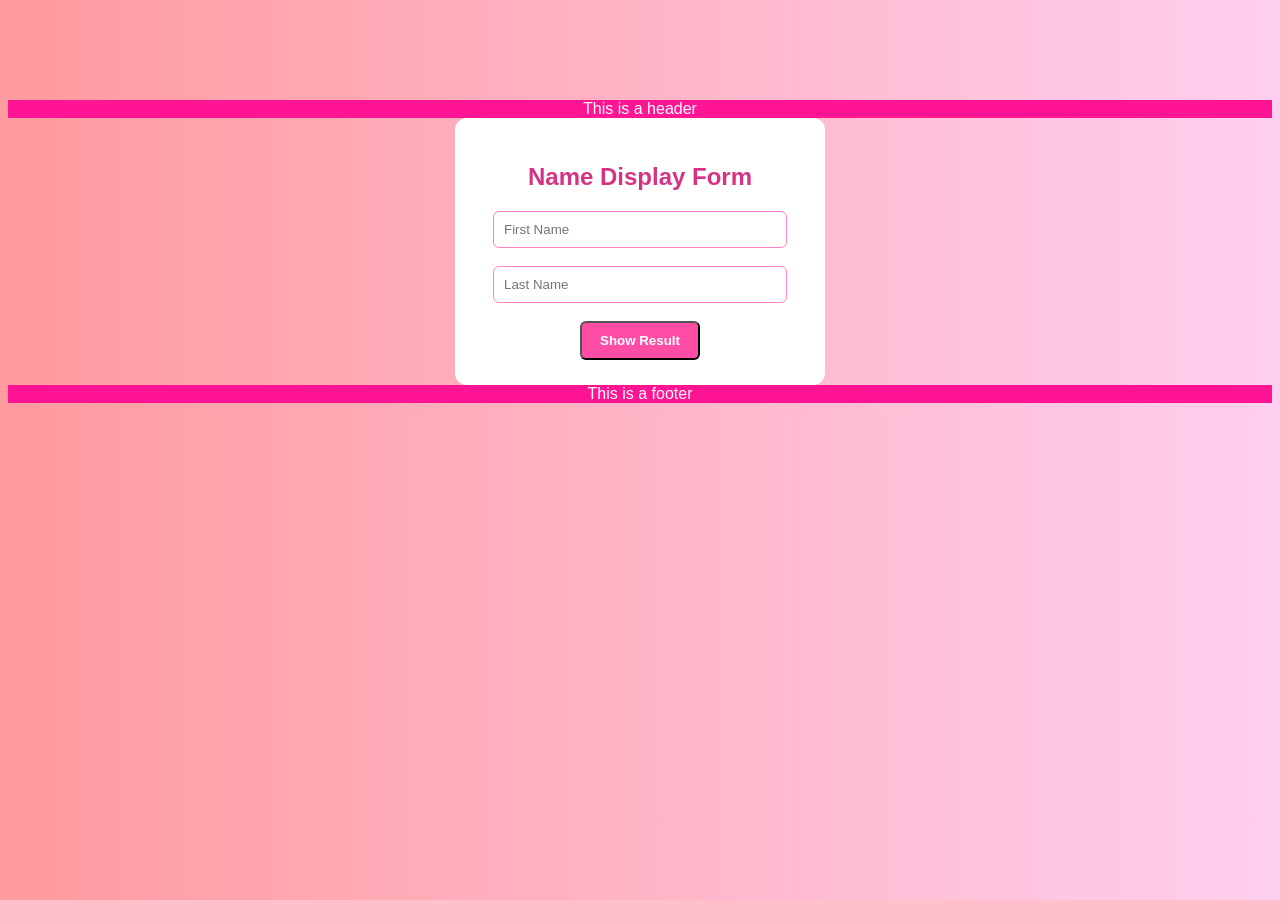
<file: practice2.html/index.html>
<!DOCTYPE html>
<html lang="en">
<head>
    <meta charset="UTF-8">
    <meta name="viewport" content="width=device-width, initial-scale=1.0">
    <title>Document</title>
    <link rel="stylesheet" href="style.css">
</head>
<body>
    <header>
        This is a header</header>
    </header>
    <div class="box">
        <h2>Name Display Form</h2>
        <input type="text" id="firstName" placeholder="First Name">
        <br><br>
        <input type="text" id="lastName" placeholder="Last Name">
        <br><br>

        <button onclick="showResult()">Show Result</button>
    </div>
    <footer>This is a footer</footer>
    <script src="script.js"></script>
</body>
</html>
</file>
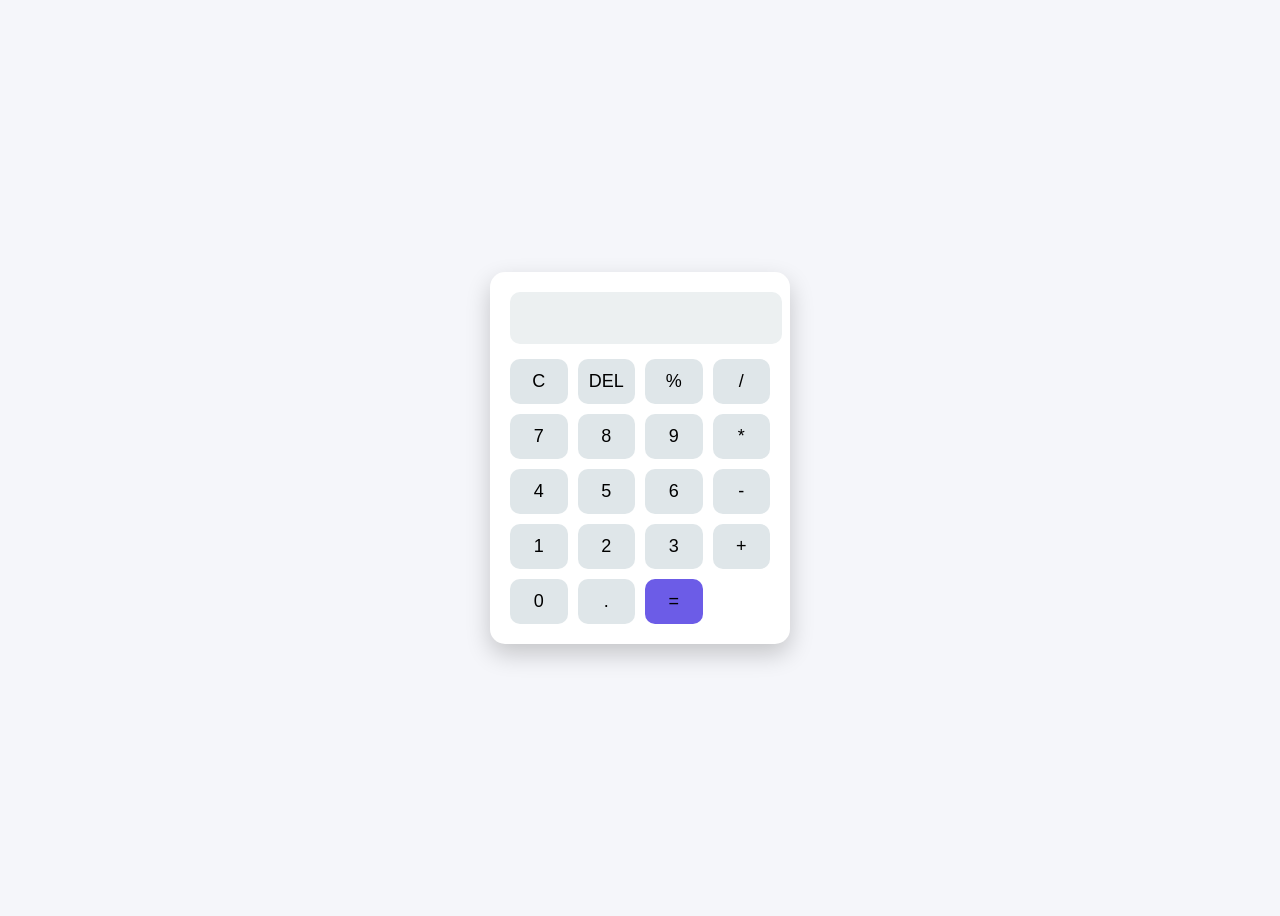
<file: project--4/index.html>
<!DOCTYPE html>
<html lang="en">
<head>
    <meta charset="UTF-8">
    <meta name="viewport" content="width=device-width, initial-scale=1.0">
    <title>Calculator</title>
    <link rel="stylesheet" href="style.css">
</head>
<body>
    <div class="calculator">
        <input type="text" id="display" disabled>

        <div class="buttons">
            <button onclick="clearDisplay()">C</button>
            <button onclick="deleteLast()">DEL</button>
            <button onclick="appendValue('%')">%</button>
            <button onclick="appendValue('/')">/</button>
            <button onclick="appendValue('7')">7</button>
            <button onclick="appendValue('8')">8</button>
            <button onclick="appendValue('9')">9</button>
            <button onclick="appendValue('*')">*</button>
            <button onclick="appendvalue('4')">4</button>
            <button onclick="appendValue('5')">5</button>
            <button onclick="appendValue('6')">6</button>

            <button onclick="appendValue('-')">-</button>
            <button onclick="appendValue('1')">1</button>
            <button onclick="appendvalue('2')">2</button>
            <button onclick="appendValue('3')">3</button>
            <button onclick="appendValue('+')">+</button>
<button onclick="appendValue('0')">0</button>
<button onclick="appendValue('.')">.</button>
<button onclick="calculate()"
class="equal">=</button>
</div>
 </div>
 <script src="script.js"></script>
</body>
</html>
</file>
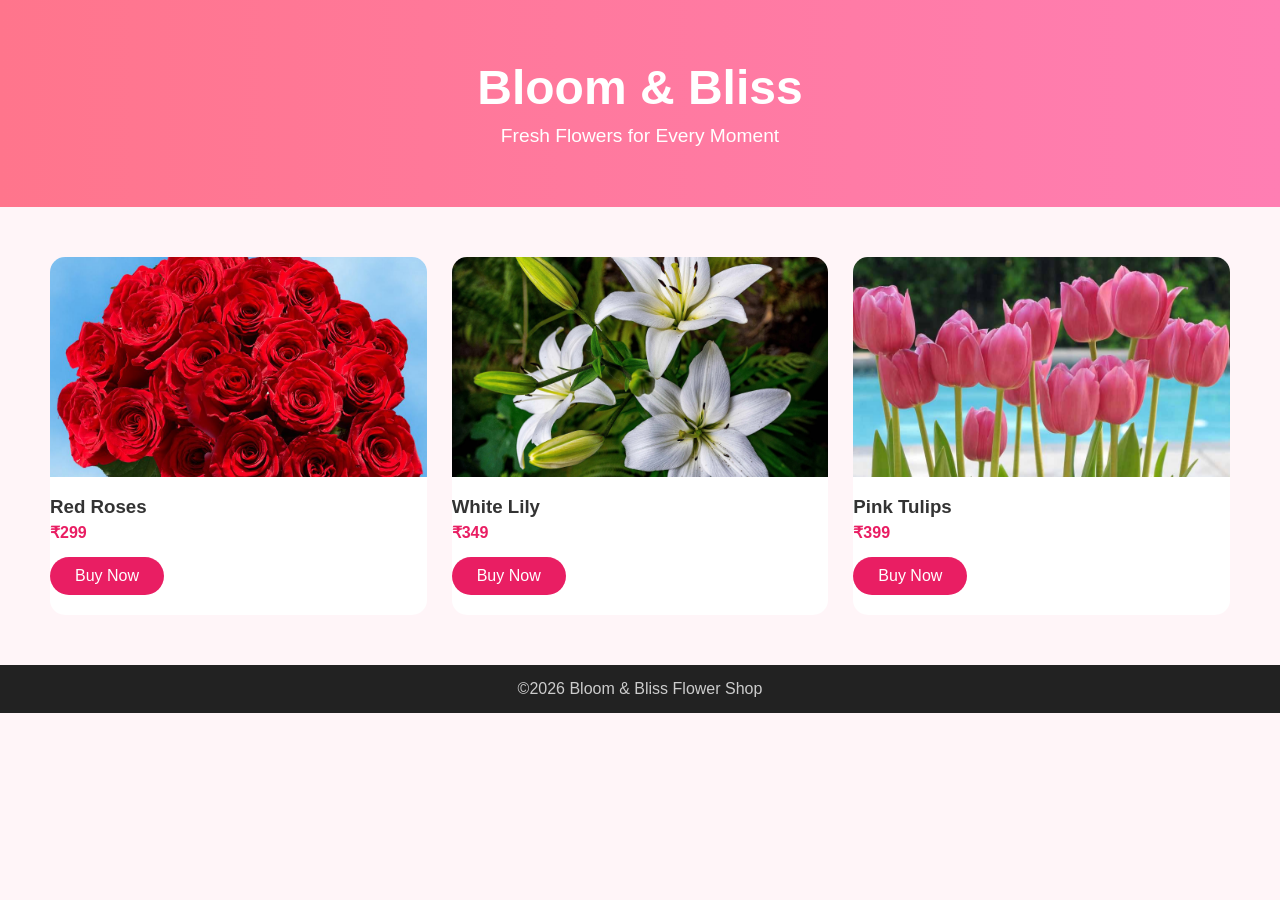
<file: project-1/index.html>
<!DOCTYPE html>
<html lang="en">
<head>
    <meta charset="UTF-8">
    <meta name="viewport" content="width=device-width, initial-scale=1.0">
    <title>Flower Shop</title>
    <link rel="stylesheet" href="style.css">
</head>
<body>
    <header class="hero">
        <h1>Bloom & Bliss</h1>
        <p>Fresh Flowers for Every Moment</p>

    </header>
    <section class="shop">
        <div class="card">
            <img src="image.png" alt="Rose">
            <h3>Red Roses</h3>
            <p class="price">₹299</p>
            <a href="#" class="btn">Buy Now</a>
        </div>

        <div class="card">
            <img src="whiteLily.jpg" alt="Lily">
            <h3>White Lily</h3>
            <p class="price">₹349</p>
            <a href="#" class="btn">Buy Now</a>

        </div>
        <div class="card">
            <img src="tulip.jpg" alt="Tulip">
            <h3>Pink Tulips</h3>
            <p class="price">₹399</p>
            <a href="#" class="btn">Buy Now</a>
        </div>
    </section>

    <footer>
        <p>©️2026 Bloom & Bliss Flower Shop</p>
    </footer>
</body>
</html>
</file>
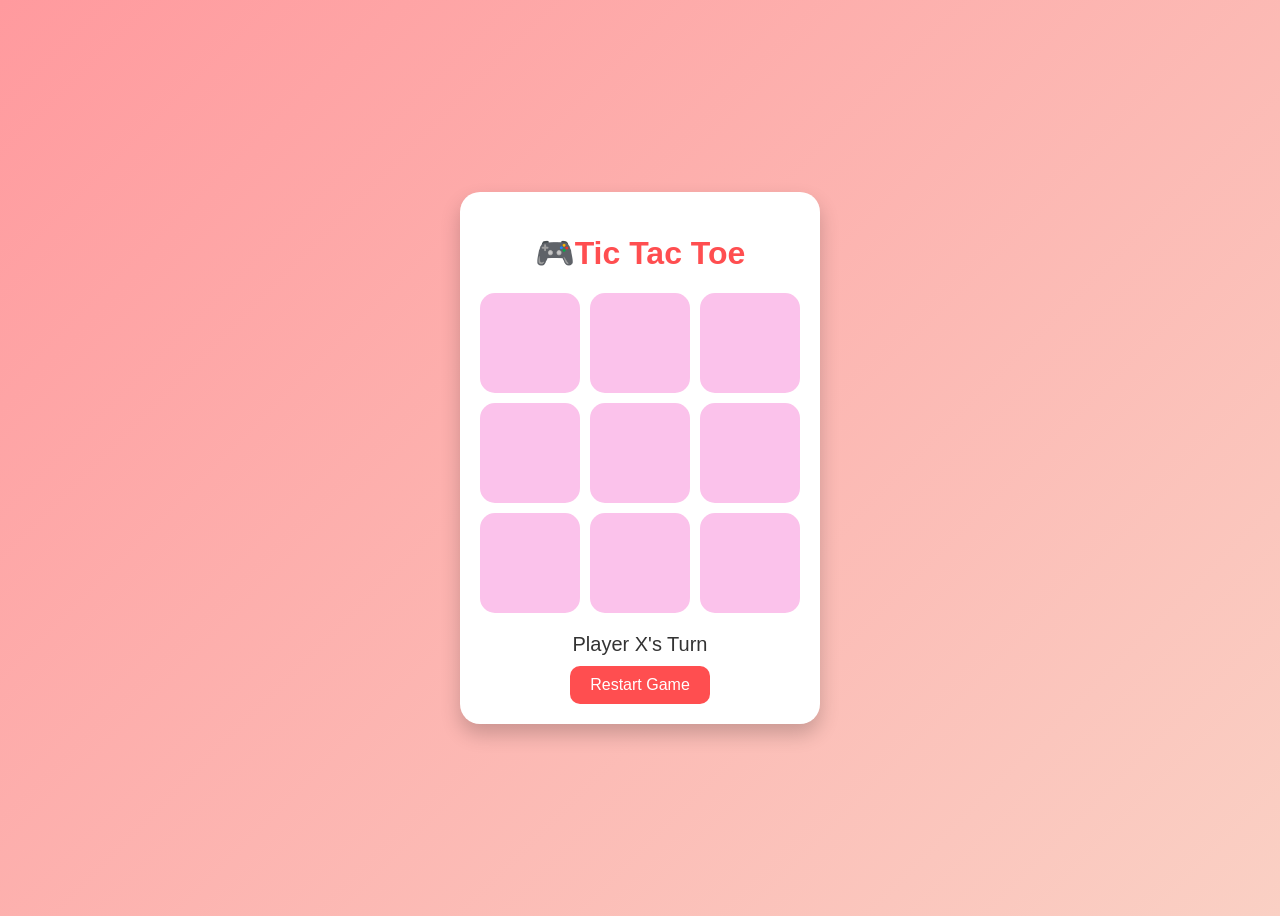
<file: project-3/index.html>
<!DOCTYPE html>
<html lang="en">
<head>
    <meta charset="UTF-8">
    <meta name="viewport" content="width=device-width, initial-scale=1.0">
    <title>Tic Tac Toe</title>
    <link rel="stylesheet" href="style.css">
</head>
<body>
    <div class="game-container">
        <h1>🎮Tic Tac Toe</h1>
        <div class="board">
            <div class="cell" data-index="0"></div>
            <div class="cell" data-index="1"></div>
            <div class="cell" data-index="2"></div>
            <div class="cell" data-index="3"></div>
            <div class="cell" data-index="4"></div>
            <div class="cell" data-index="5"></div>

            <div class="cell" data-index="6"></div>
            <div class="cell" data-index="7"></div>
            <div class="cell" data-index="8"></div>
        </div>
        <div id="status">Player X's Turn</div>
        <button onclick="restartGame()">Restart Game</button>
    </div>
    <script src="script.js"></script>
</body>
</html>
</file>
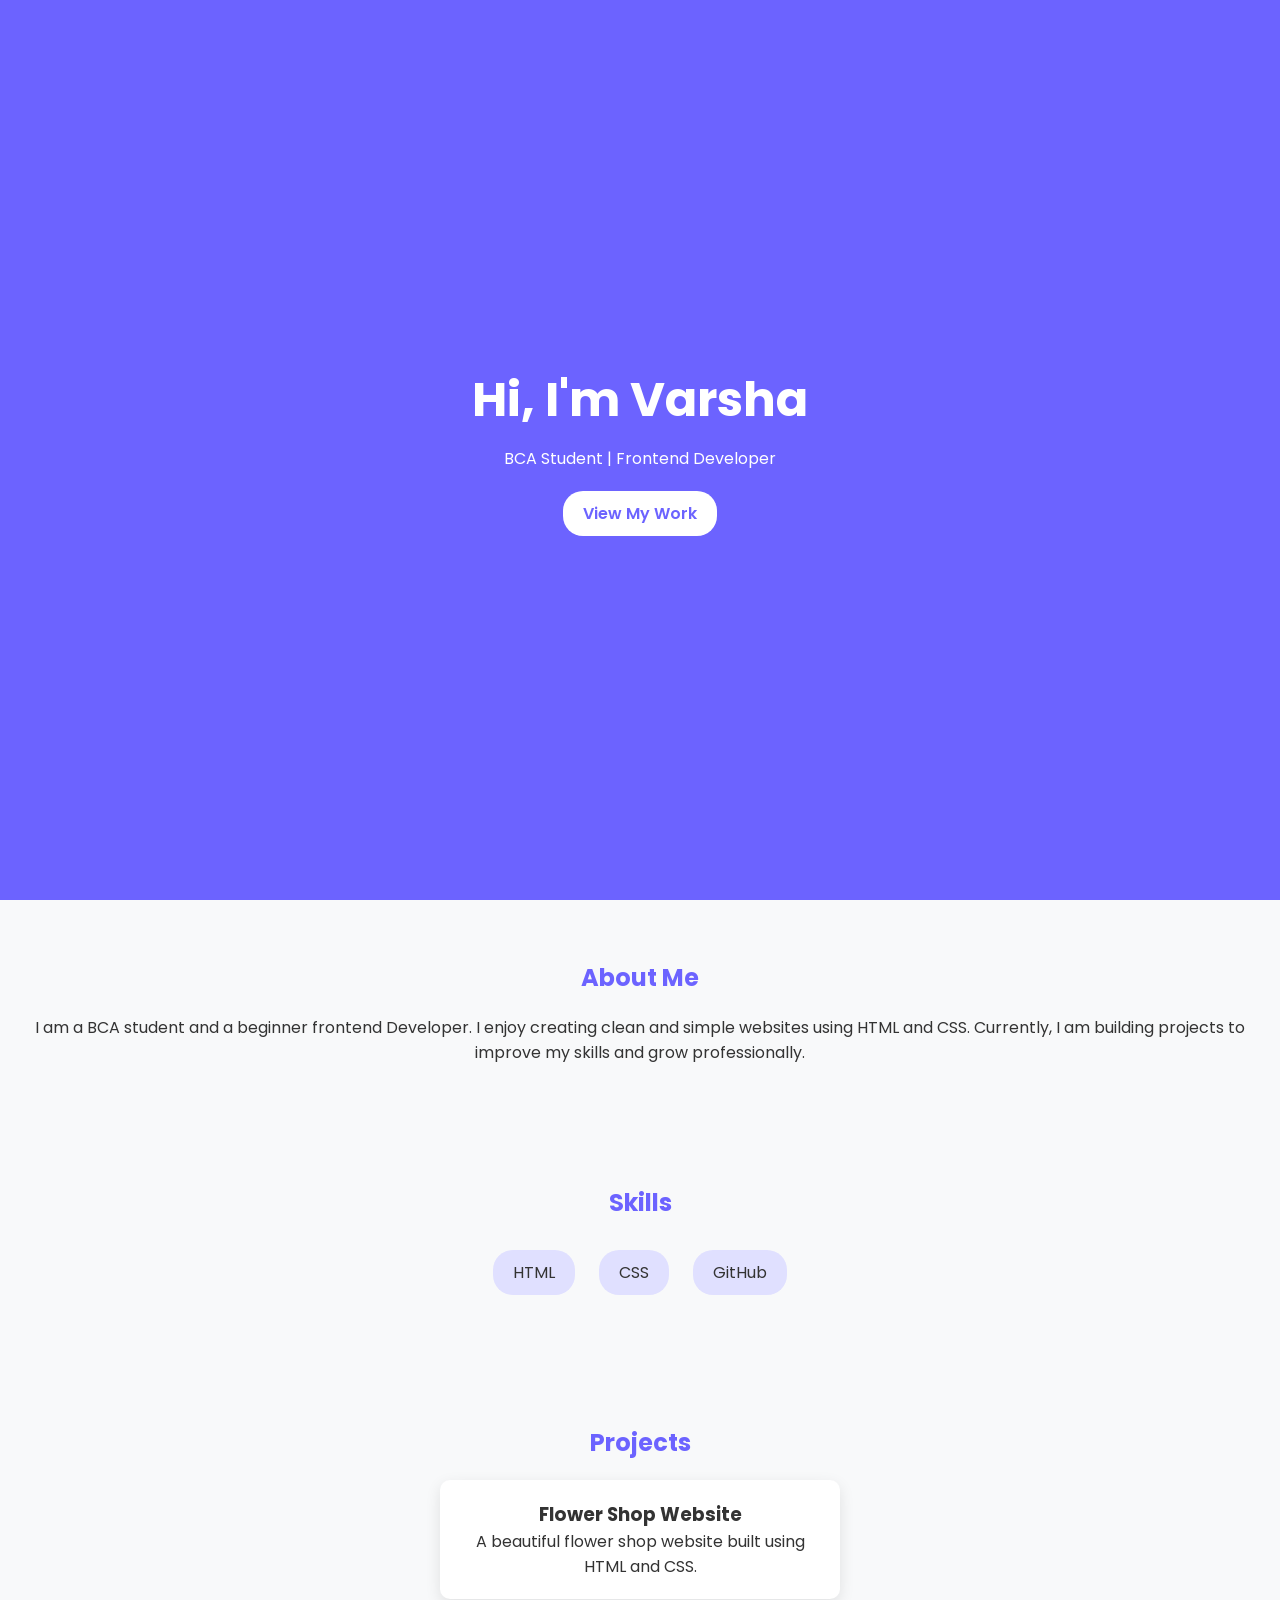
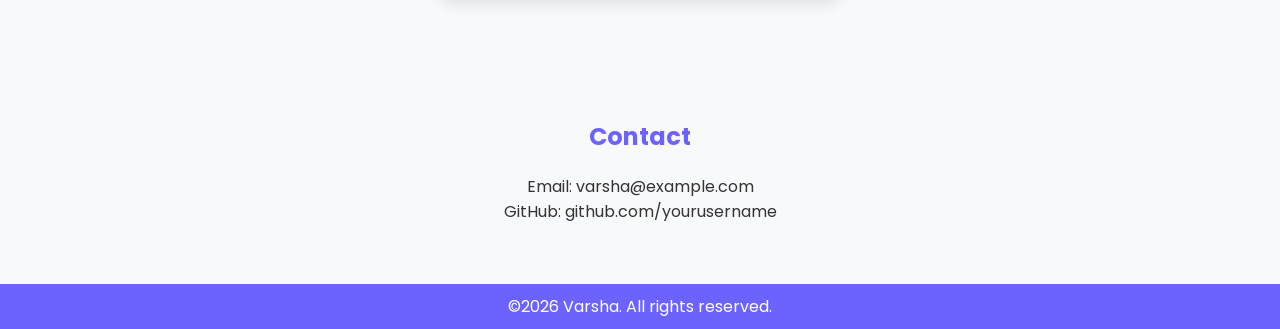
<file: project2/index.html>
<!DOCTYPE html>
<html lang="en">
<head>
    <meta charset="UTF-8">
    <meta name="viewport" content="width=device-width, initial-scale=1.0">
    <title>Varsha | Portfolio</title>
    <link rel="stylesheet" href="style.css">
    <link
    href="https://fonts.googleapis.com/css2?family=Poppins:wght@300;400;600&display=swap" rel="stylesheet">
</head>
<body>
    <!--Header-->
    <header class="hero">
        <h1>Hi, I'm Varsha</h1>
        <p>BCA Student | Frontend Developer</p>
        <a href="#projects" class="btn">View My Work</a>
    </header>

    <!--About-->
    <section class="about">
        <h2>About Me</h2>
        <p>I am a BCA student and a beginner frontend Developer.
I enjoy creating clean and simple websites using HTML and CSS.
Currently, I am building projects to improve my skills and grow professionally.
        </p>
    </section>

    <!--Skills-->
    <section class="skills">
        <h2>Skills</h2>
        <div class="skill-box">
            <span>HTML</span>
            <span>CSS</span>
            <span>GitHub</span>
        </div>
    </section>

    <!--Projects-->
    <section class="projects" id="projects">
        <h2>Projects</h2>
        <div class="project-card">
            <h3>Flower Shop Website</h3>
            <p>A beautiful flower shop website built using HTML and CSS.</p>
        </div>
    </section>

    <!--Contact-->
    <section class="contact">
        <h2>Contact</h2>
        <p>Email: varsha@example.com</p>
        <p>GitHub: github.com/yourusername</p>
    </section>

    <footer>
        <p>©️2026 Varsha. All rights reserved. </p>
    </footer>
</body>
</html>
</file>
<file: practice2.html/style.css>
body{
    font-family: Arial ;
    background: linear-gradient(to right, #ff9a9e, #fecfef);
    text-align: center;
    margin-top: 100px;
}

.box{
    background-color: #ffffff;
    padding: 25px;
    width: 320px;
    margin: auto;
    border-radius: 12px;
    
}
h2{
    color: #d63384;

}

input{
    width: 85%;
    padding: 10px;
    border: 1px solid #ff85c1;
    border-radius: 6px;
}

button{
    padding: 10px 18px;
    background-color: #ff4da6;
    color: white;
    border-radius: 6px;
    cursor: pointer;
    font-weight: bold;
}

button:hover{
    background-color: #cc0066;
}
header{
    background-color: deeppink;
    text-align: center;
    color: white;
}

footer{
    background-color: deeppink;
    text-align: center;
    color: white;
}
</file>
<file: project--4/style.css>
body{
    background-color: #f5f6fa;

    display: flex;
    justify-content: center;
    align-items: center;
    height: 100vh;
    font-family: Arial;
}

.calculator{
    background: white;
    padding: 20px;
    border-radius: 15px;
    box-shadow: 0 10px 25px rgba(0,0,0,0.2);
    width: 260px;
}

#display{
    width: 100%;
    height: 50px;
    border: none;
    border-radius: 10px;
    margin-bottom: 15px;
    font-size: 22px;
    text-align: right;
    padding-right: 10px;
    background: #ecf0f1;
}

.buttons{
    display: grid;
    grid-template-columns: repeat(4,1fr);
    gap: 10px;
}

button{
    height: 45px;
    border: none;
    border-radius: 10px;
    font-size: 18px;
    cursor: pointer;
    background: #dfe6e9;
    
}

button:hover{
    background: #b2bec3;
}

.equal{
    background: #6c5ce7;
}

.zero{
    grid-column: span 2;
}
</file>
<file: project-1/style.css>
*{
    margin: 0;
    padding: 0;
    box-sizing: border-box;
}

body{
    font-family: 'Segoe UI', sans-serif;
    background: #fff5f8;
    color: #333;
}

.hero{
    background: linear-gradient(to right,#ff758c,#ff7eb3);
    color: white;
    text-align: center;
    padding: 60px 20px;
}

.hero h1{
    font-size: 3rem;
    
    }
.hero p{
    margin-top: 10px;
    font-size: 1.2rem;
}

.shop{
    display: grid;
    grid-template-columns: repeat(auto-fit, minmax(250px, 1fr));
    gap: 25px;
    padding: 50px;
}

.card{
    background: white;
    border-radius: 15px;
    overflow: hidden;
    box-sizing: 0 10px 20px rgba(0,0,0,0.1);
    transition: transform 0.3s;
}

.card:hover{
    transform: translateY(-10px);
}

.card img
{
    width: 100%;
    height: 220px;
    object-fit: cover;
}

.card h3{
padding: 15px 0 5px;
}

.price{
    color: #e91e63;
    font-weight: bold;
    margin-bottom: 15px;
}

.btn{
    display: inline-block;
    margin-bottom: 20px;
    padding: 10px 25px;
    background: #e91e63;
    color: white;
    text-decoration: none;
    border-radius: 25px;
}

footer{
    background: #222;
    color: #ccc;
    text-align: center;
    padding: 15px;
}
</file>
<file: project-3/style.css>
body{
    background: linear-gradient(135deg, #ff9a9e, #fad0c4);
    display: flex;
    justify-content: center;
    align-items: center;
    height: 100vh;
    font-family: Arial, sans-serif;
}

.game-container{
    text-align: center;
    background: white;
    padding: 20px;
    border-radius: 20px;
    box-shadow: 0 10px 20px rgba(0,0,0,0.2);
}

h1{
    color: #ff4e50;
}

.board{
    display: grid;
    grid-template-columns: repeat(3, 100px);
    gap: 10px;
    margin: 20px 0;
}

.cell{
    width: 100px;
    height: 100px;
    background: #fbc2eb;
    display: flex;
    justify-content: center;
    align-items: center;
    font-size: 40px;
    font-weight: bold;
    cursor: pointer;
    border-radius: 15px;
    transition: 0.3s;
}

.cell:hover{
    background: #a6c1ee;
}

#status{
    font-size: 20px;
    margin: 10px 0;
    color: #333;
}

button{
    padding: 10px 20px;
    border: none;
    background: #ff4e50;
    color: white;
    font-size: 16px;
    border-radius: 10px;
    cursor: pointer;
}

button:hover{
    background: #fc913a;
}
</file>
<file: project2/style.css>
*{
    margin: 0;
    padding: 0;
    box-sizing: border-box;
    font-family: 'Poppins', sans-serif;
}

body{
    background: #f8f9fa;
    color: #333;
}

.hero{
    height: 100vh;
    background: #6c63ff;
    color: white;
    display: flex;
    flex-direction: column;
    justify-content: center;
    align-items: center;
    text-align: center;
}

.hero h1{
    font-size: 3rem;

}

.hero p{
    margin: 10px 0 20px;
}

.btn{
    text-decoration: none;
    background: white;
    color: #6c63ff;
    padding: 10px 20px;
    border-radius: 20px;
    font-weight: 600;
}

section{
    padding: 60px 20px;
    text-align: center;
    
}

h2{
    margin-bottom: 20px;
    color: #6c63ff;
}

.skill-box span{
    display: inline-block;
    margin: 10px;
    padding: 10px 20px;
    background: #e0e0ff;
    border-radius: 20px;
}

.project-card{
    background: white;
    padding: 20px;
    margin: 0 auto;
    max-width: 400px;
    border-radius: 10px;
    box-shadow: 0 5px 15px rgba(0,0,0,0.1);
}

footer{
    background-color: #6c63ff;
    color: white;
    padding: 10px;
    text-align: center;
}
</file>
